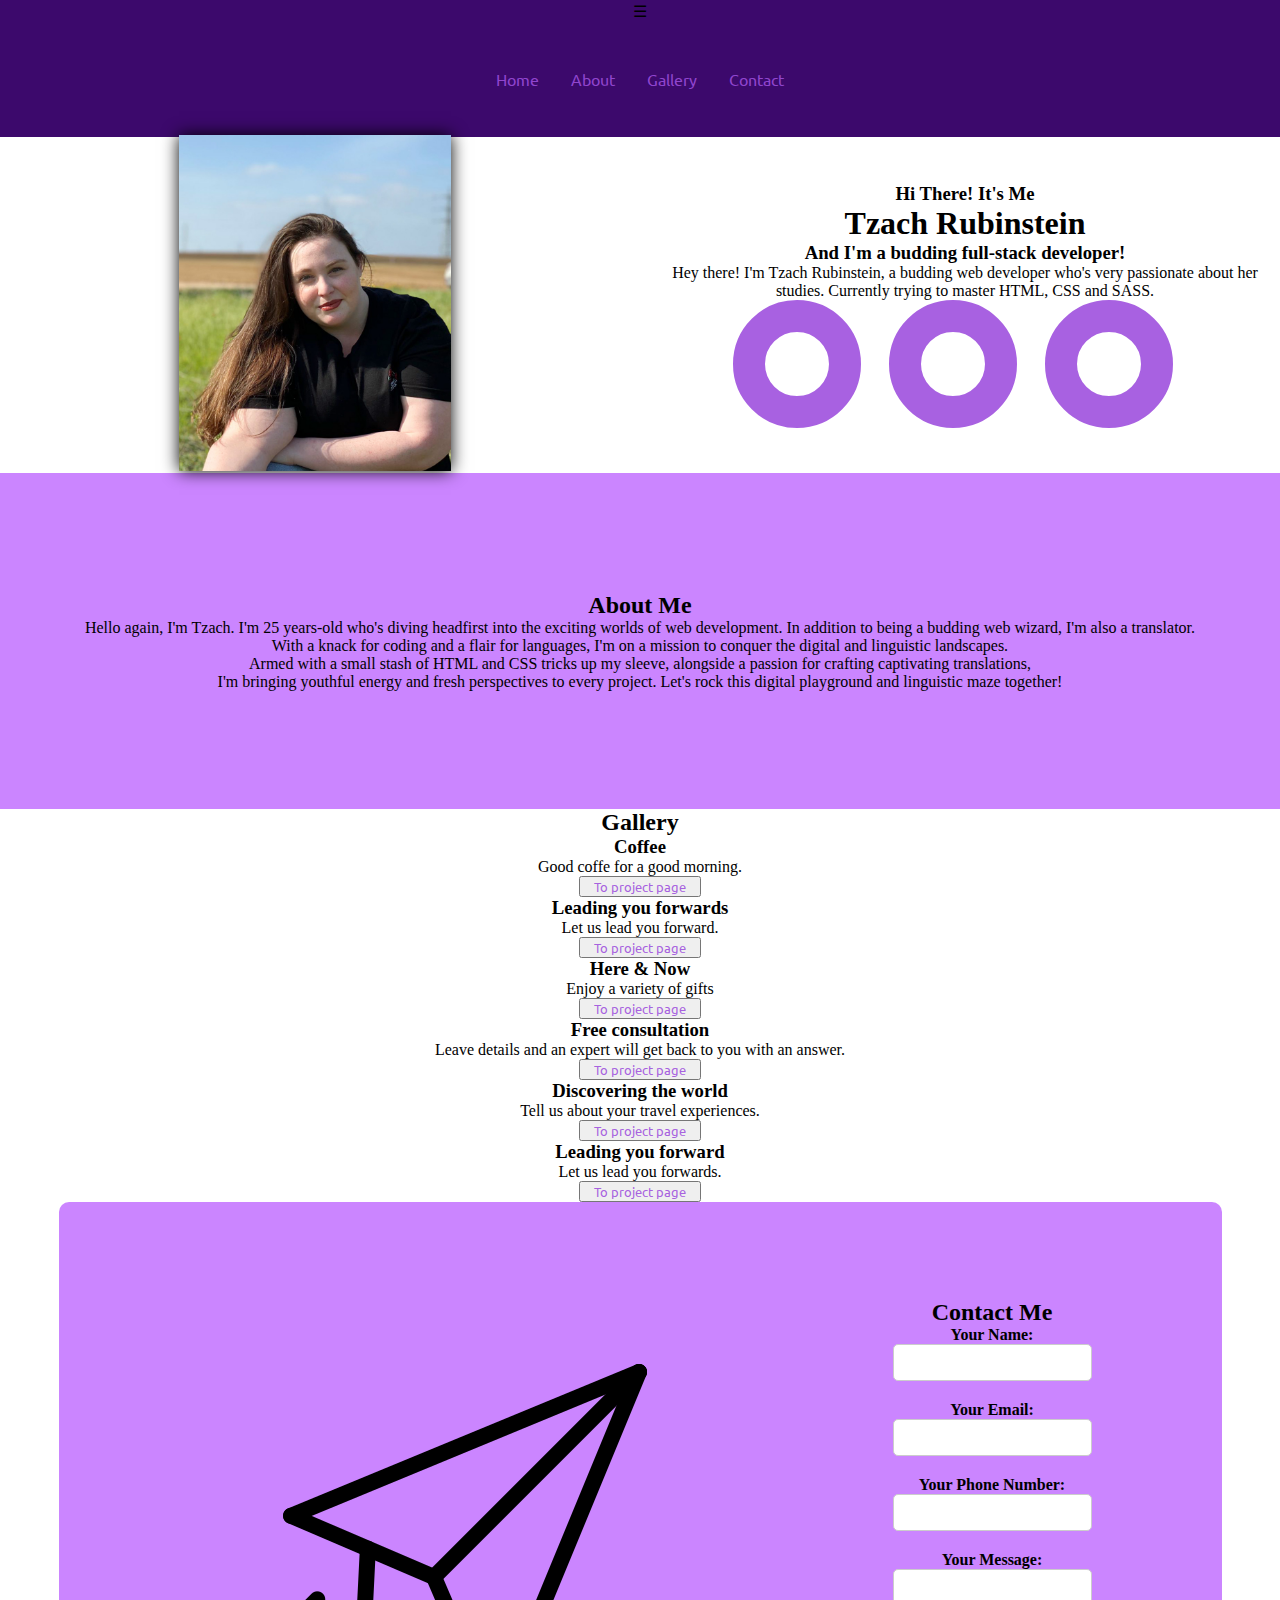
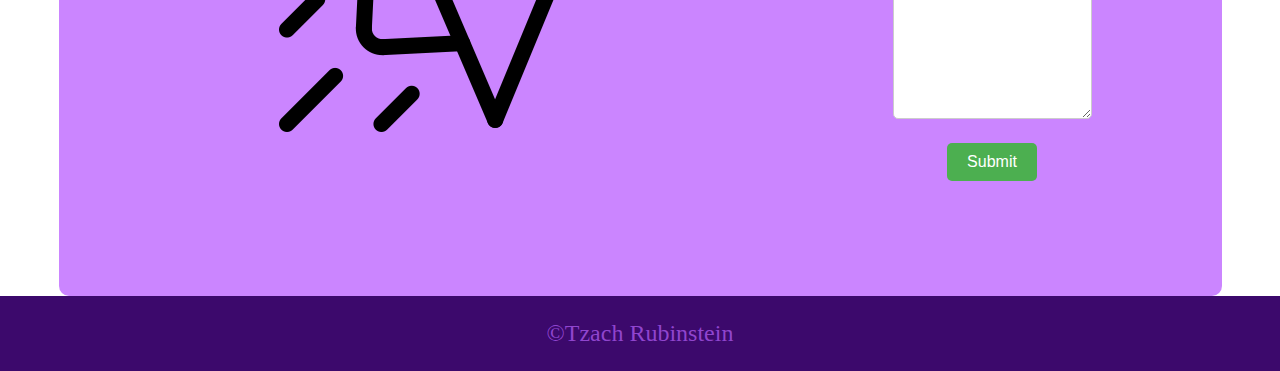
<file: HTML project/index.html>
<!DOCTYPE html>
<html lang="en">

<head>
    <meta charset="UTF-8">
    <meta name="viewport" content="width=device-width, initial-scale=1.0">
    <title>Portfolio</title>
    <link rel="stylesheet" href="./styles/main.css">
    <!-- google font links -->
    <link rel="preconnect" href="https://fonts.googleapis.com">
    <link rel="preconnect" href="https://fonts.gstatic.com" crossorigin>
    <link
        href="https://fonts.googleapis.com/css2?family=Assistant:wght@200..800&family=Heebo:wght@100..900&family=Satisfy&family=Ubuntu:ital,wght@0,300;0,400;0,500;0,700;1,300;1,400;1,500;1,700&family=Varela+Round&display=swap"
        rel="stylesheet">
    <!-- bootstrap link -->
    <link href="https://cdn.jsdelivr.net/npm/bootstrap@5.3.2/dist/css/bootstrap.min.css" rel="stylesheet"
        integrity="sha384-T3c6CoIi6uLrA9TneNEoa7RxnatzjcDSCmG1MXxSR1GAsXEV/Dwwykc2MPK8M2HN" crossorigin="anonymous">

</head>

<body style="height: 100%;">
    <header>
        <div class="main-menu">
            <input type="checkbox" class="menu-toggle">
            <label for="menu-toggle" class="hamburger">&#9776;</label>
            <div class="navbar-links">
                <nav class="NavBar">
                    <a href="#home">Home</a>
                    <a href="#about">About</a>
                    <a href="#gallery">Gallery</a>
                    <a href="#contactMe">Contact</a>
                </nav>
            </div>
        </div>
    </header>

    <!-- Home Section -->
    <section class="home" class="home">
        <div class="homeImg">
            <img id="me" src="./gallery/MyFace.jpg">
        </div>
        <div class="homeContent">
            <h3>Hi There! It's Me</h3>
            <h1>Tzach Rubinstein</h1>
            <h3>And I'm a budding full-stack developer!</h3>
            <p>Hey there! I'm Tzach Rubinstein, a budding web developer who's very passionate about her studies.
                Currently trying to master HTML, CSS and SASS.</p>
            <div class="social-media">
                <a href="https://www.facebook.com/tzach.rubinstein"><i class="fa-brands fa-facebook"></i></a>
                <a href="https://www.instagram.com/tzachrubi/"><i class="fa-brands fa-instagram"></i></a>
                <a href="https://github.com/Tzach-R"><i class="fa-brands fa-github"></i></a>
            </div>
        </div>

    </section>

    <!-- About Section -->
    <section class="about" class="about">
        <div class="aboutContent">
            <h2>About Me</h2>
            <p>
                Hello again, I'm Tzach. I'm 25 years-old who's diving headfirst into the exciting worlds of web
                development. In addition to being a budding web wizard, I'm also a translator.<br>
                With a knack for coding and a flair for languages, I'm on a mission to conquer the digital and
                linguistic landscapes.<br>
                Armed with a small stash of HTML and CSS tricks up my sleeve, alongside a passion for crafting
                captivating translations,<br>
                I'm bringing youthful energy and fresh perspectives to every project. Let's rock this digital playground
                and linguistic maze together!
            </p>
        </div>
    </section>

    <!-- Gallery Section -->
    <section class="gallery" class="gallery">
        <h2>Gallery</h2>
        <div class="galleryContainer">
            <div class="card">
                <div class="bgImage1"></div>
                <h3>Coffee</h3>
                <p>Good coffe for a good morning.</p>
                <button type="button" class="btn btn-dark"><a href="./projectPages/ProjectPage1.html">To project
                        page</a></button>
            </div>
            <div class="card">
                <div class="bgImage2"></div>
                <h3>Leading you forwards</h3>
                <p>Let us lead you forward.</p>
                <button type="button" class="btn btn-dark"><a href="./projectPages/ProjectPage2.html">To project
                        page</a></button>
            </div>
            <div class="card">
                <div class="bgImage3"></div>
                <h3>Here & Now</h3>
                <p>Enjoy a variety of gifts</p>
                <button type="button" class="btn btn-dark"><a href="./projectPages/ProjectPage3.html">To project
                        page</a></button>
            </div>
            <div class="card">
                <div class="bgImage4"></div>
                <h3>Free consultation</h3>
                <p>Leave details and an expert will get back to you with an answer.</p>
                <button type="button" class="btn btn-dark"><a href="./projectPages/ProjectPage4.html">To project
                        page</a></button>
            </div>
            <div class="card">
                <div class="bgImage5"></div>
                <h3>Discovering the world</h3>
                <p>Tell us about your travel experiences.</p>
                <button type="button" class="btn btn-dark"><a href="./projectPages/ProjectPage5.html">To project
                        page</a></button>
            </div>
            <div class="card">
                <div class="bgImage6"></div>
                <h3>Leading you forward</h3>
                <p>Let us lead you forwards.</p>
                <button type="button" class="btn btn-dark"><a href="./projectPages/ProjectPage6.html">To project
                        page</a></button>
            </div>
        </div>
    </section>

    <!-- Contact Me Section -->
    <section class="contact" class="contactMe">
        <div class="formContainer">
            <div class="contactImage">
                <img src="gallery/send-message_6652725.png" aper plane>
            </div>
            <form action="#">
                <span class="contactTitle">
                    <h2>Contact Me</h2>
                </span>
                <div class="formGroup">
                    <label for="name">Your Name:</label>
                    <input type="text" class="name" name="name" required>
                </div>
                <div class="formGroup">
                    <label for="email">Your Email:</label>
                    <input type="email" class="email" name="email" required>
                </div>
                <div class="formGroup">
                    <label for="phone">Your Phone Number:</label>
                    <input type="tel" class="phone" name="phone" required>
                </div>
                <div class="formGroup">
                    <label for="message">Your Message:</label>
                    <textarea class="message" name="message" required></textarea>
                </div>
                <div class="formGroup">
                    <input type="submit" value="Submit">
                </div>
            </form>
        </div>
    </section>

    <footer>
        <div class="container-footer">
            <p>&copy;Tzach Rubinstein</p>
        </div>
    </footer>
</body>

</html>
</file>
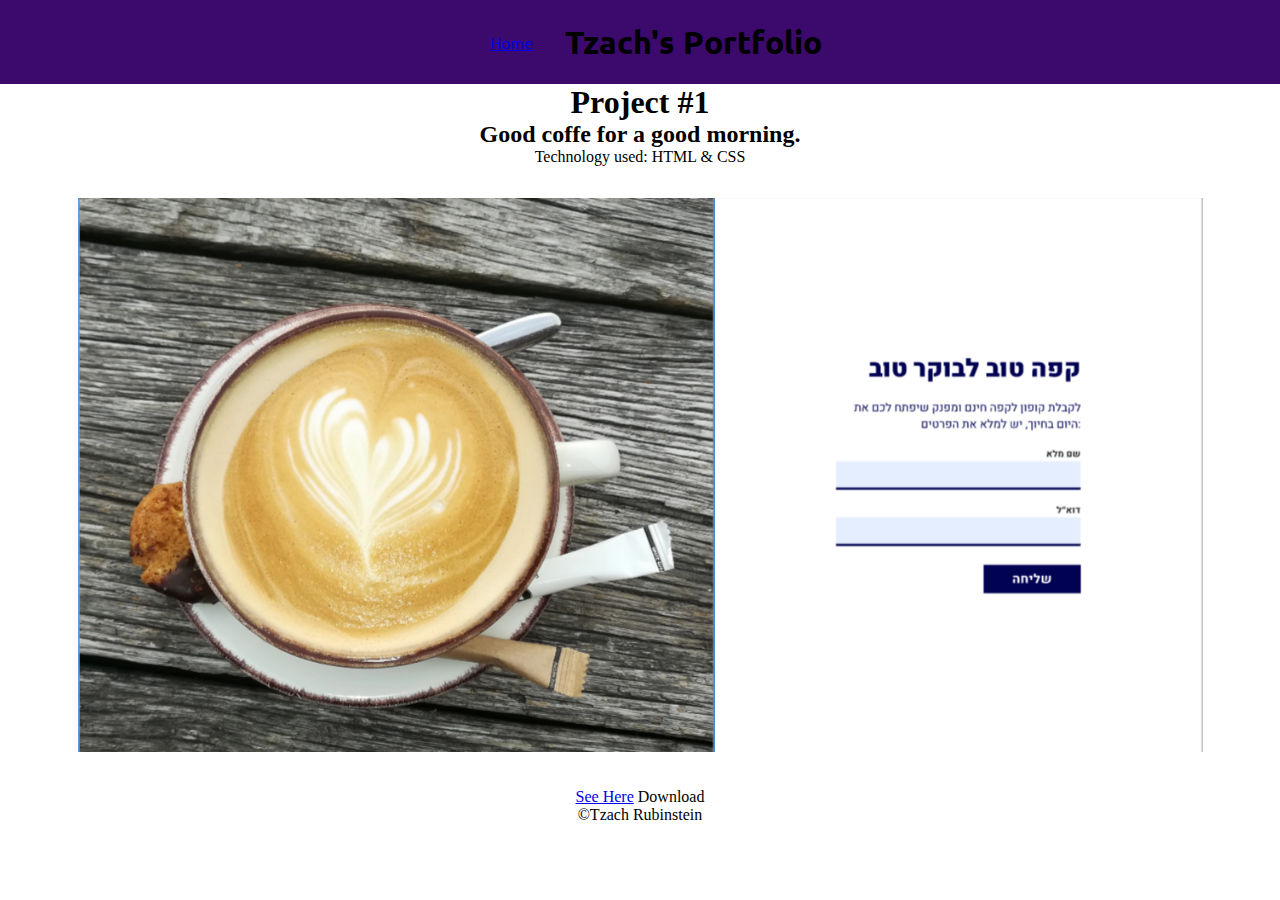
<file: HTML project/projectPages/ProjectPage1.html>
<!DOCTYPE html>
<html lang="en">

<head>
    <meta charset="UTF-8">
    <meta name="viewport" content="width=device-width, initial-scale=1.0">
    <title>Project Page #1</title>
    <link rel="stylesheet" href="css/projectPage1.css">
    <!-- google font links -->
    <link rel="preconnect" href="https://fonts.googleapis.com">
    <link rel="preconnect" href="https://fonts.gstatic.com" crossorigin>
    <link
        href="https://fonts.googleapis.com/css2?family=Assistant:wght@200..800&family=Heebo:wght@100..900&family=Satisfy&family=Ubuntu:ital,wght@0,300;0,400;0,500;0,700;1,300;1,400;1,500;1,700&family=Varela+Round&display=swap"
        rel="stylesheet">
    <!-- bootstrap link -->
    <link href="https://cdn.jsdelivr.net/npm/bootstrap@5.3.2/dist/css/bootstrap.min.css" rel="stylesheet"
        integrity="sha384-T3c6CoIi6uLrA9TneNEoa7RxnatzjcDSCmG1MXxSR1GAsXEV/Dwwykc2MPK8M2HN" crossorigin="anonymous">
</head>

<body>
    <header id="header">
        <nav class="NavBar">
            <a href="#home">Home</a>
        </nav>
        <div id="container-header">
            <h1>Tzach's Portfolio</h1>
        </div>
    </header>

    <main>
        <section id="top">
            <h1>Project #1</h1>
            <h2>Good coffe for a good morning.</h2>
            <p>Technology used: HTML<i class="fa-brands fa-html5"></i> & CSS<i class="fa-brands fa-css3-alt"></i></p>
            <img class="image" src="../gallery/coffee.png" alt="coffe">
            <div id="btns">
                <a class="btn btn-secondary" href="landing page 1/LP1.html">See Here</a>
                <a class="btn btn-secondary" download="projectPages\landing page 1.zip">Download</a>
            </div>
        </section>
    </main>

    <footer>
        <div id="containerFooter">
            <p>&copy;Tzach Rubinstein</p>
        </div>
    </footer>
</body>

</html>
</file>
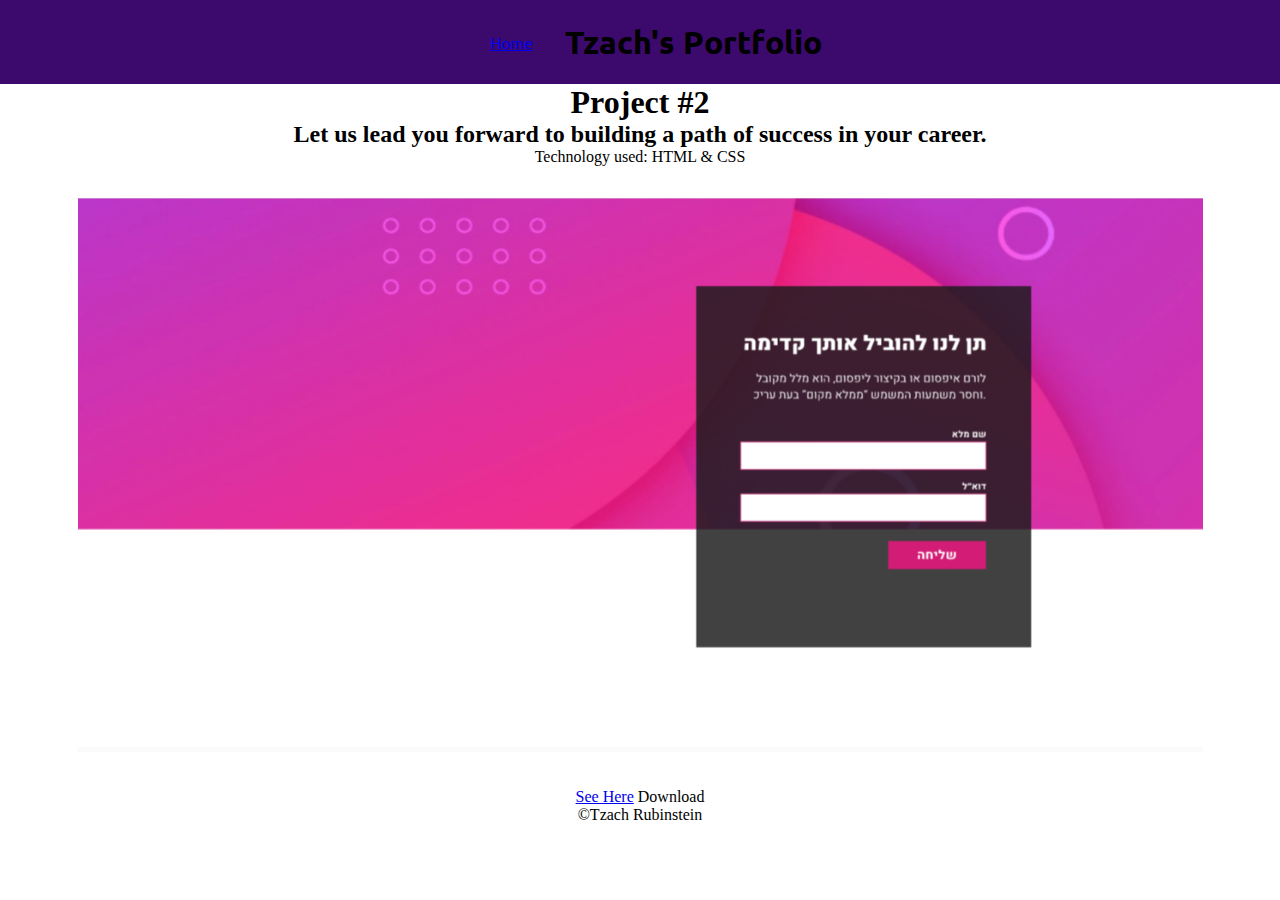
<file: HTML project/projectPages/ProjectPage2.html>
<!DOCTYPE html>
<html lang="en">

<head>
    <meta charset="UTF-8">
    <meta name="viewport" content="width=device-width, initial-scale=1.0">
    <title>Project Page #2</title>
    <link rel="stylesheet" href="css/projectPage2.css">
    <!-- google font links -->
    <link rel="preconnect" href="https://fonts.googleapis.com">
    <link rel="preconnect" href="https://fonts.gstatic.com" crossorigin>
    <link
        href="https://fonts.googleapis.com/css2?family=Assistant:wght@200..800&family=Heebo:wght@100..900&family=Satisfy&family=Ubuntu:ital,wght@0,300;0,400;0,500;0,700;1,300;1,400;1,500;1,700&family=Varela+Round&display=swap"
        rel="stylesheet">
    <!-- bootstrap link -->
    <link href="https://cdn.jsdelivr.net/npm/bootstrap@5.3.2/dist/css/bootstrap.min.css" rel="stylesheet"
        integrity="sha384-T3c6CoIi6uLrA9TneNEoa7RxnatzjcDSCmG1MXxSR1GAsXEV/Dwwykc2MPK8M2HN" crossorigin="anonymous">
</head>

<body>
    <header id="header">
        <nav class="NavBar">
            <a href="#home">Home</a>
        </nav>
        <div id="container-header">
            <h1>Tzach's Portfolio</h1>
        </div>
    </header>

    <main>
        <section id="top">
            <h1>Project #2</h1>
            <h2>Let us lead you forward to building a path of success in your career.</h2>
            <p>Technology used: HTML<i class="fa-brands fa-html5"></i> & CSS<i class="fa-brands fa-css3-alt"></i></p>
            <img class="image" src="../gallery/pink.png" alt="">
            <div id="btns">
                <a class="btn btn-secondary" href="landing page 2/LP2.html">See Here</a>
                <a class="btn btn-secondary" download="projectPages\landing page 2.zip">Download</a>
            </div>
        </section>
    </main>

    <footer>
        <div id="containerFooter">
            <p>&copy;Tzach Rubinstein</p>
        </div>
    </footer>
</body>

</html>
</file>
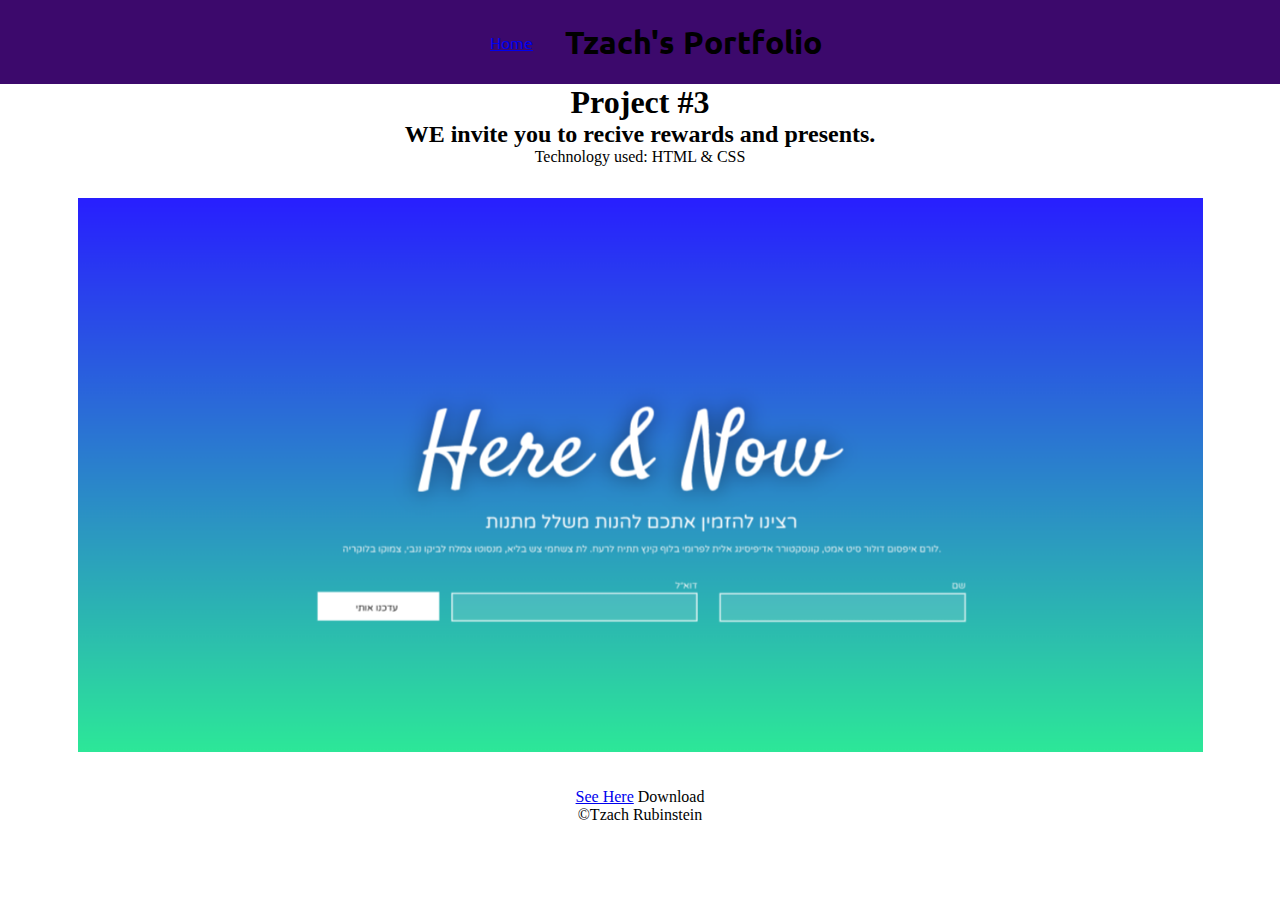
<file: HTML project/projectPages/ProjectPage3.html>
<!DOCTYPE html>
<html lang="en">

<head>
    <meta charset="UTF-8">
    <meta name="viewport" content="width=device-width, initial-scale=1.0">
    <title>Project Page #3</title>
    <link rel="stylesheet" href="css/projectPage3.css">
    <!-- google font links -->
    <link rel="preconnect" href="https://fonts.googleapis.com">
    <link rel="preconnect" href="https://fonts.gstatic.com" crossorigin>
    <link
        href="https://fonts.googleapis.com/css2?family=Assistant:wght@200..800&family=Heebo:wght@100..900&family=Satisfy&family=Ubuntu:ital,wght@0,300;0,400;0,500;0,700;1,300;1,400;1,500;1,700&family=Varela+Round&display=swap"
        rel="stylesheet">
    <!-- bootstrap link -->
    <link href="https://cdn.jsdelivr.net/npm/bootstrap@5.3.2/dist/css/bootstrap.min.css" rel="stylesheet"
        integrity="sha384-T3c6CoIi6uLrA9TneNEoa7RxnatzjcDSCmG1MXxSR1GAsXEV/Dwwykc2MPK8M2HN" crossorigin="anonymous">
</head>

<body>
    <header id="header">
        <nav class="NavBar">
            <a href="#home">Home</a>
        </nav>
        <div id="container-header">
            <h1>Tzach's Portfolio</h1>
        </div>
    </header>

    <main>
        <section id="top">
            <h1>Project #3</h1>
            <h2>WE invite you to recive rewards and presents.</h2>
            <p>Technology used: HTML<i class="fa-brands fa-html5"></i> & CSS<i class="fa-brands fa-css3-alt"></i></p>
            <img class="image" src="../gallery/here.png" alt="">

            <div id="btns">
                <a class="btn btn-secondary" href="landing page 3/LP3.html">See Here</a>
                <a class="btn btn-secondary" download="projectPages\landing page 3.zip">Download</a>
            </div>
        </section>
    </main>

    <footer>
        <div id="containerFooter">
            <p>&copy;Tzach Rubinstein</p>
        </div>
    </footer>
</body>

</html>
</file>
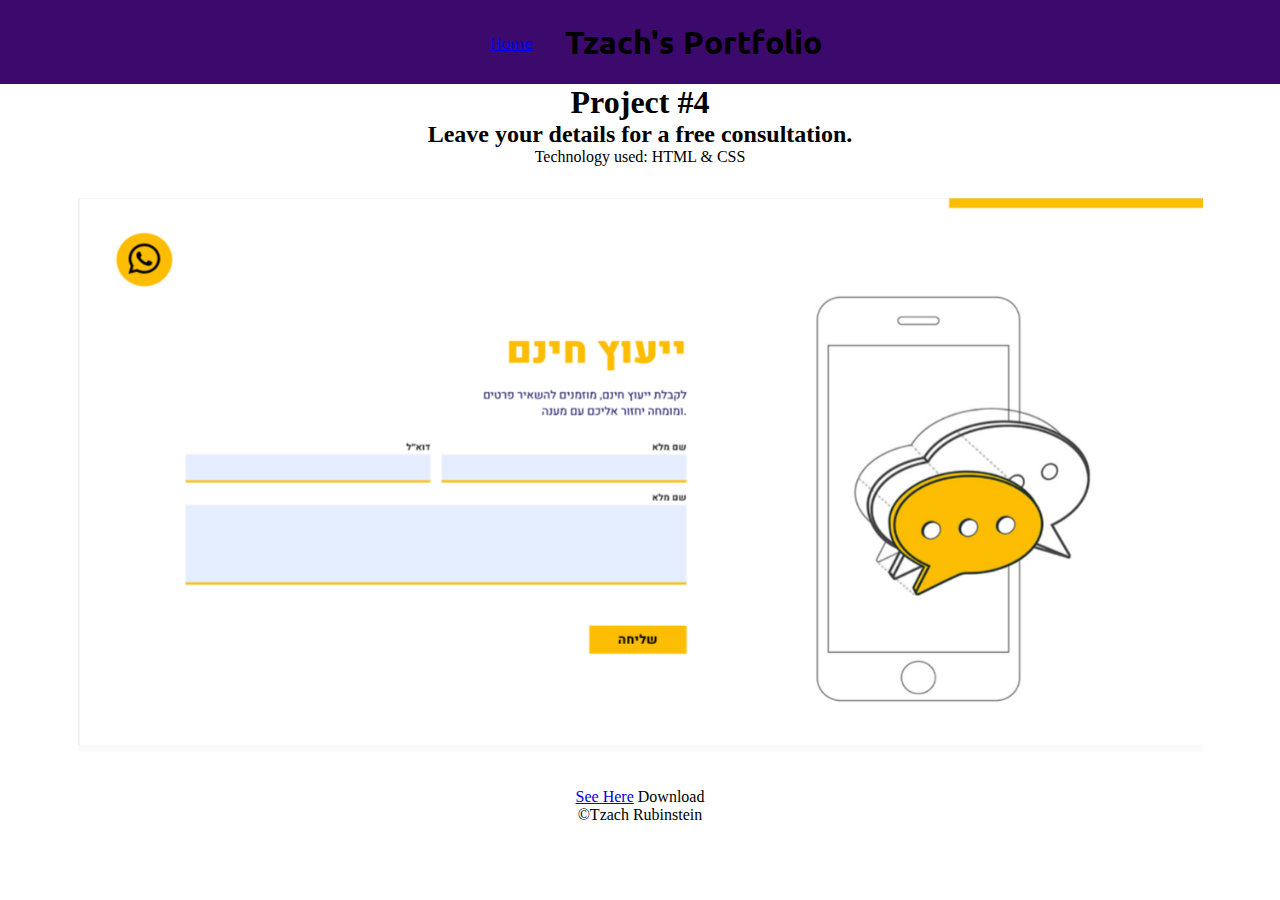
<file: HTML project/projectPages/ProjectPage4.html>
<!DOCTYPE html>
<html lang="en">

<head>
    <meta charset="UTF-8">
    <meta name="viewport" content="width=device-width, initial-scale=1.0">
    <title>Project Page #4</title>
    <link rel="stylesheet" href="css/projectPage4.css">
    <!-- google font links -->
    <link rel="preconnect" href="https://fonts.googleapis.com">
    <link rel="preconnect" href="https://fonts.gstatic.com" crossorigin>
    <link
        href="https://fonts.googleapis.com/css2?family=Assistant:wght@200..800&family=Heebo:wght@100..900&family=Satisfy&family=Ubuntu:ital,wght@0,300;0,400;0,500;0,700;1,300;1,400;1,500;1,700&family=Varela+Round&display=swap"
        rel="stylesheet">
    <!-- bootstrap link -->
    <link href="https://cdn.jsdelivr.net/npm/bootstrap@5.3.2/dist/css/bootstrap.min.css" rel="stylesheet"
        integrity="sha384-T3c6CoIi6uLrA9TneNEoa7RxnatzjcDSCmG1MXxSR1GAsXEV/Dwwykc2MPK8M2HN" crossorigin="anonymous">
</head>

<body>
    <header id="header">
        <nav class="NavBar">
            <a href="#home">Home</a>
        </nav>
        <div id="container-header">
            <h1>Tzach's Portfolio</h1>
        </div>
    </header>

    <main>
        <section id="top">
            <h1>Project #4</h1>
            <h2>Leave your details for a free consultation.</h2>
            <p>Technology used: HTML<i class="fa-brands fa-html5"></i> & CSS<i class="fa-brands fa-css3-alt"></i></p>
            <img class="image" src="../gallery/consult.png" alt="consultation">

            <div id="btns">
                <a class="btn btn-secondary" href="landing page 4/LP4.html">See Here</a>
                <a class="btn btn-secondary" download="projectPages\landing page 4.zip">Download</a>
            </div>
        </section>
    </main>

    <footer>
        <div id="containerFooter">
            <p>&copy;Tzach Rubinstein</p>
        </div>
    </footer>
</body>

</html>
</file>
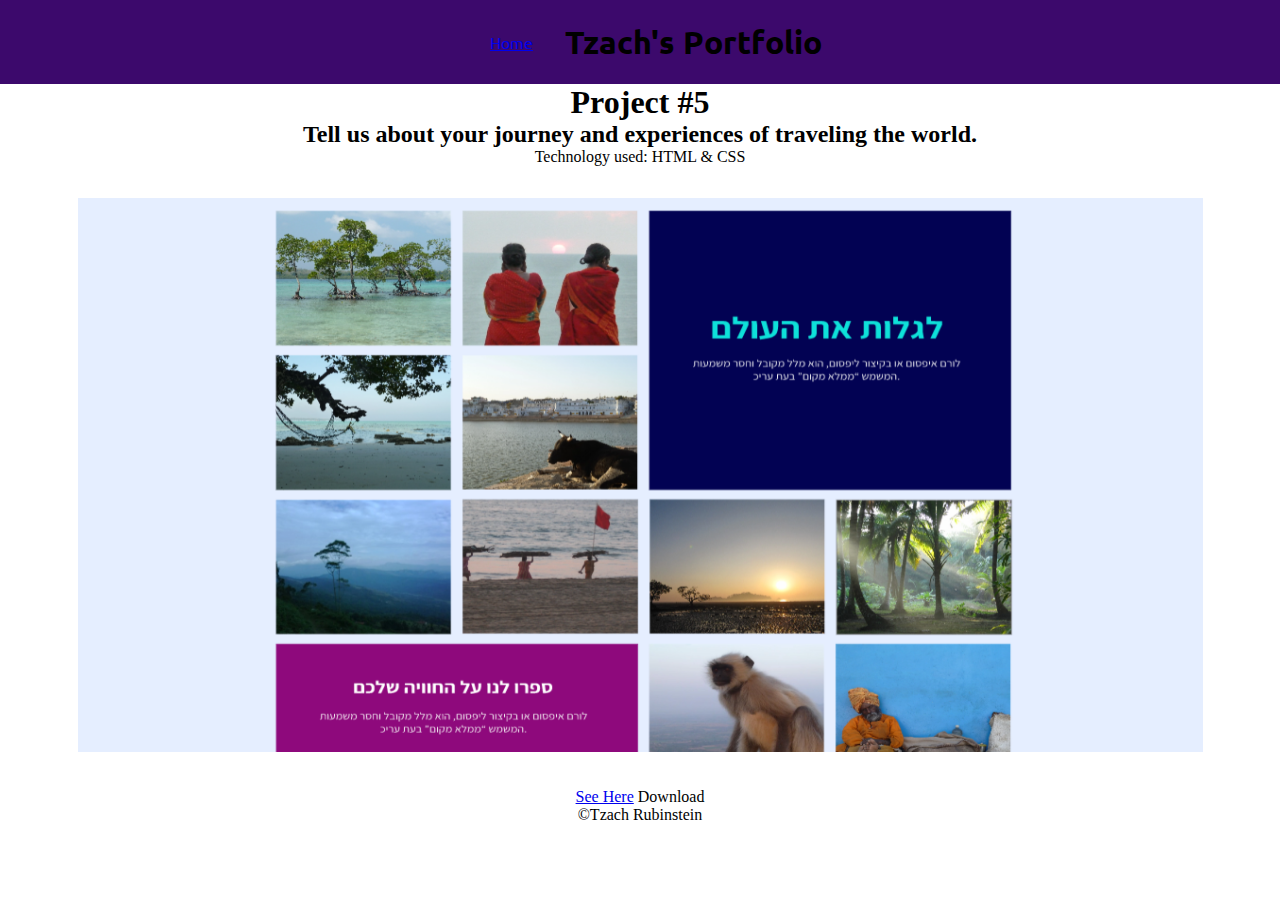
<file: HTML project/projectPages/ProjectPage5.html>
<!DOCTYPE html>
<html lang="en">

<head>
    <meta charset="UTF-8">
    <meta name="viewport" content="width=device-width, initial-scale=1.0">
    <title>Project Page #5</title>
    <link rel="stylesheet" href="css/projectPage5.css">
    <!-- google font links -->
    <link rel="preconnect" href="https://fonts.googleapis.com">
    <link rel="preconnect" href="https://fonts.gstatic.com" crossorigin>
    <link
        href="https://fonts.googleapis.com/css2?family=Assistant:wght@200..800&family=Heebo:wght@100..900&family=Satisfy&family=Ubuntu:ital,wght@0,300;0,400;0,500;0,700;1,300;1,400;1,500;1,700&family=Varela+Round&display=swap"
        rel="stylesheet">
    <!-- bootstrap link -->
    <link href="https://cdn.jsdelivr.net/npm/bootstrap@5.3.2/dist/css/bootstrap.min.css" rel="stylesheet"
        integrity="sha384-T3c6CoIi6uLrA9TneNEoa7RxnatzjcDSCmG1MXxSR1GAsXEV/Dwwykc2MPK8M2HN" crossorigin="anonymous">
</head>

<body>
    <header id="header">
        <nav class="NavBar">
            <a href="#home">Home</a>
        </nav>
        <div id="container-header">
            <h1>Tzach's Portfolio</h1>
        </div>
    </header>

    <main>
        <section id="top">
            <h1>Project #5</h1>
            <h2>Tell us about your journey and experiences of traveling the world.</h2>
            <p>Technology used: HTML<i class="fa-brands fa-html5"></i> & CSS<i class="fa-brands fa-css3-alt"></i></p>
            <img class="image" src="../gallery/travel.png" alt="">
            <div id="btns">
                <a class="btn btn-secondary" href="landing page 5/LP5.html">See Here</a>
                <a class="btn btn-secondary" download="projectPages\landing page 5.zip">Download</a>
            </div>
        </section>
    </main>

    <footer>
        <div id="containerFooter">
            <p>&copy;Tzach Rubinstein</p>
        </div>
    </footer>
</body>

</html>
</file>
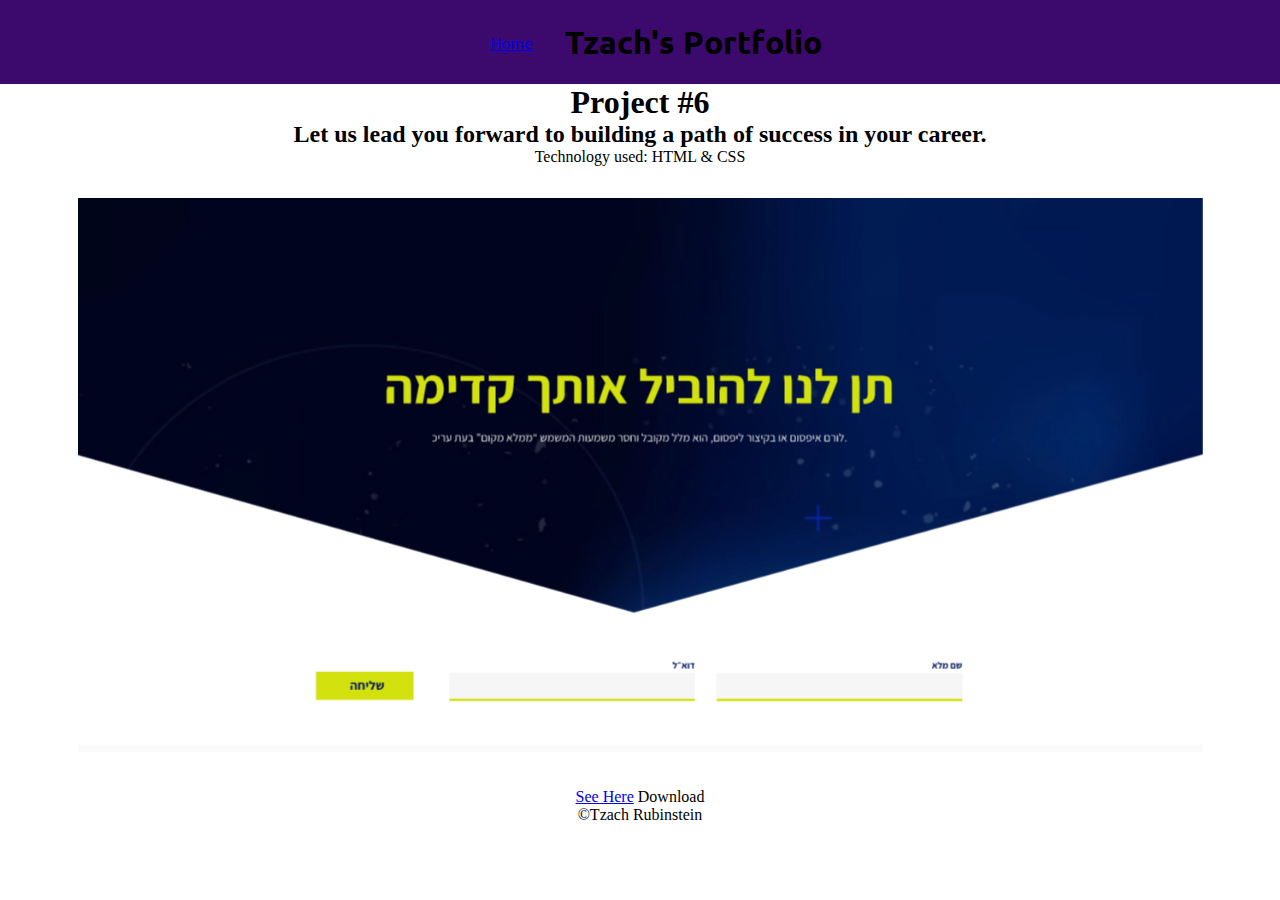
<file: HTML project/projectPages/ProjectPage6.html>
<!DOCTYPE html>
<html lang="en">

<head>
    <meta charset="UTF-8">
    <meta name="viewport" content="width=device-width, initial-scale=1.0">
    <title>Project Page #6</title>
    <link rel="stylesheet" href="css/projectPage6.css">
    <!-- google font links -->
    <link rel="preconnect" href="https://fonts.googleapis.com">
    <link rel="preconnect" href="https://fonts.gstatic.com" crossorigin>
    <link
        href="https://fonts.googleapis.com/css2?family=Assistant:wght@200..800&family=Heebo:wght@100..900&family=Satisfy&family=Ubuntu:ital,wght@0,300;0,400;0,500;0,700;1,300;1,400;1,500;1,700&family=Varela+Round&display=swap"
        rel="stylesheet">
    <!-- bootstrap link -->
    <link href="https://cdn.jsdelivr.net/npm/bootstrap@5.3.2/dist/css/bootstrap.min.css" rel="stylesheet"
        integrity="sha384-T3c6CoIi6uLrA9TneNEoa7RxnatzjcDSCmG1MXxSR1GAsXEV/Dwwykc2MPK8M2HN" crossorigin="anonymous">
</head>

<body>
    <header id="header">
        <nav class="NavBar">
            <a href="#home">Home</a>
        </nav>
        <div id="container-header">
            <h1>Tzach's Portfolio</h1>
        </div>
    </header>

    <main>
        <section id="top">
            <h1>Project #6</h1>
            <h2>Let us lead you forward to building a path of success in your career.</h2>
            <p>Technology used: HTML<i class="fa-brands fa-html5"></i> & CSS<i class="fa-brands fa-css3-alt"></i></p>
            <img class="image" src="../gallery/darkBlue.png" alt="">
            <div id="btns">
                <a class="btn btn-secondary" href="landing page 6/LP6.html">See Here</a>
                <a class="btn btn-secondary" download="projectPages\landing page 6.zip">Download</a>
            </div>
        </section>
    </main>

    <footer>
        <div id="containerFooter">
            <p>&copy;Tzach Rubinstein</p>
        </div>
    </footer>
</body>

</html>
</file>
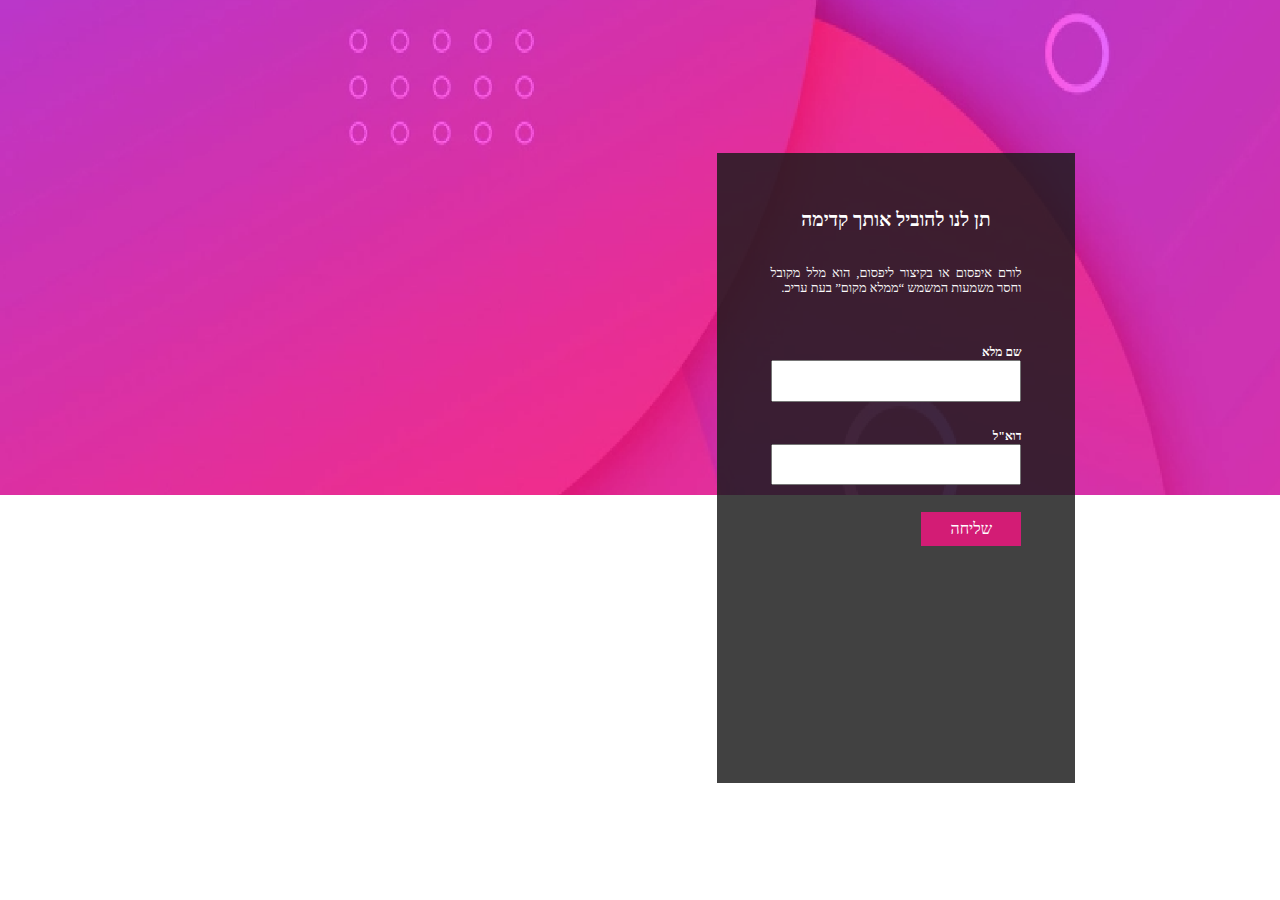
<file: HTML project/projectPages/landing page 2/LP2.html>
<!DOCTYPE html>
<html lang="en">

<head>
    <meta charset="UTF-8" />
    <meta name="viewport" content="width=device-width, initial-scale=1.0" />
    <title>Landing Page 1</title>
    <link rel="stylesheet" href="LP2.css" />
</head>

<body>
    <div class="container">
        <div class="window">
            <h1>תן לנו להוביל אותך קדימה</h1>
            <p>
                לורם איפסום או בקיצור ליפסום, הוא מלל מקובל וחסר משמעות המשמש “ממלא
                מקום” בעת עריכ.
            </p>
            <form action="">
                <div class="LabelInput">
                    <label for="fullName">שם מלא</label>
                    <input type="text" id="fullName" />
                </div>
                <div class="LabelInput">
                    <label for="email">דוא"ל</label>
                    <input type="text" id="email" />
                </div>
                <button>שליחה</button>
            </form>
        </div>
    </div>
</body>

</html>
</file>
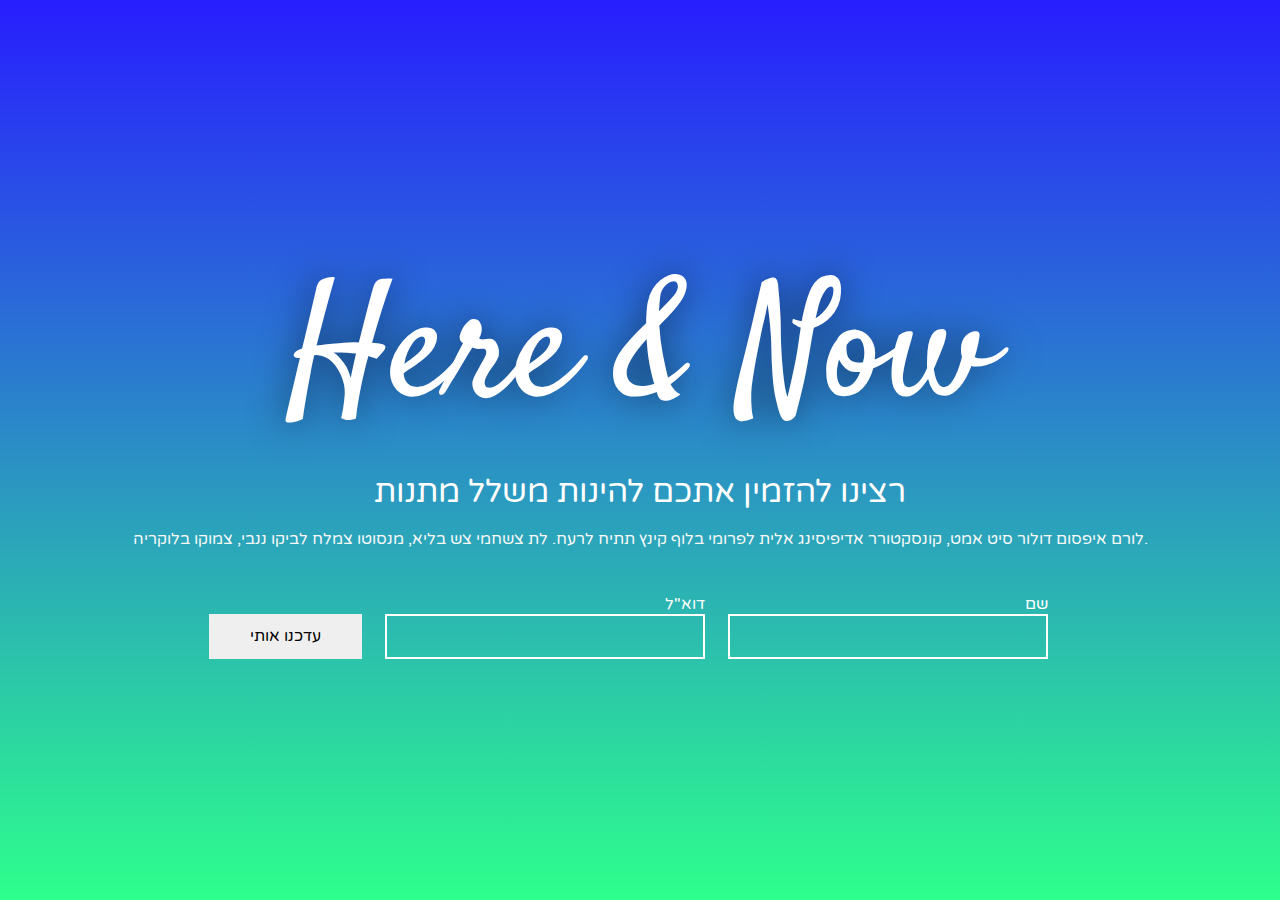
<file: HTML project/projectPages/landing page 3/LP3.html>
<!DOCTYPE html>
<html lang="en">

<head>
    <meta charset="UTF-8" />
    <meta name="viewport" content="width=device-width, initial-scale=1.0" />
    <title>Landing page 2</title>
    <link rel="stylesheet" href="LP3.css" />
    <link rel="preconnect" href="https://fonts.googleapis.com">
    <link rel="preconnect" href="https://fonts.gstatic.com" crossorigin>
    <link href="https://fonts.googleapis.com/css2?family=Satisfy&display=swap" rel="stylesheet">
    <link href="https://fonts.googleapis.com/css2?family=Satisfy&family=Varela+Round&display=swap" rel="stylesheet">
</head>

<body>
    <div class="container">
        <header>
            <h1>Here & Now</h1>
            <h2>רצינו להזמין אתכם להינות משלל מתנות</h2>
            <p>
                לורם איפסום דולור סיט אמט, קונסקטורר אדיפיסינג אלית לפרומי בלוף קינץ
                תתיח לרעח. לת צשחמי צש בליא, מנסוטו צמלח לביקו ננבי, צמוקו בלוקריה.
            </p>
        </header>

        <form action="">
            <div class="enterHere">
                <label for="">שם</label>
                <input type="text" name="" id="" />
            </div>

            <div class="enterHere">
                <label for="">דוא"ל</label>
                <input type="text" name="" id="" />
            </div>

            <button>עדכנו אותי</button>
        </form>
    </div>
</body>

</html>
</file>
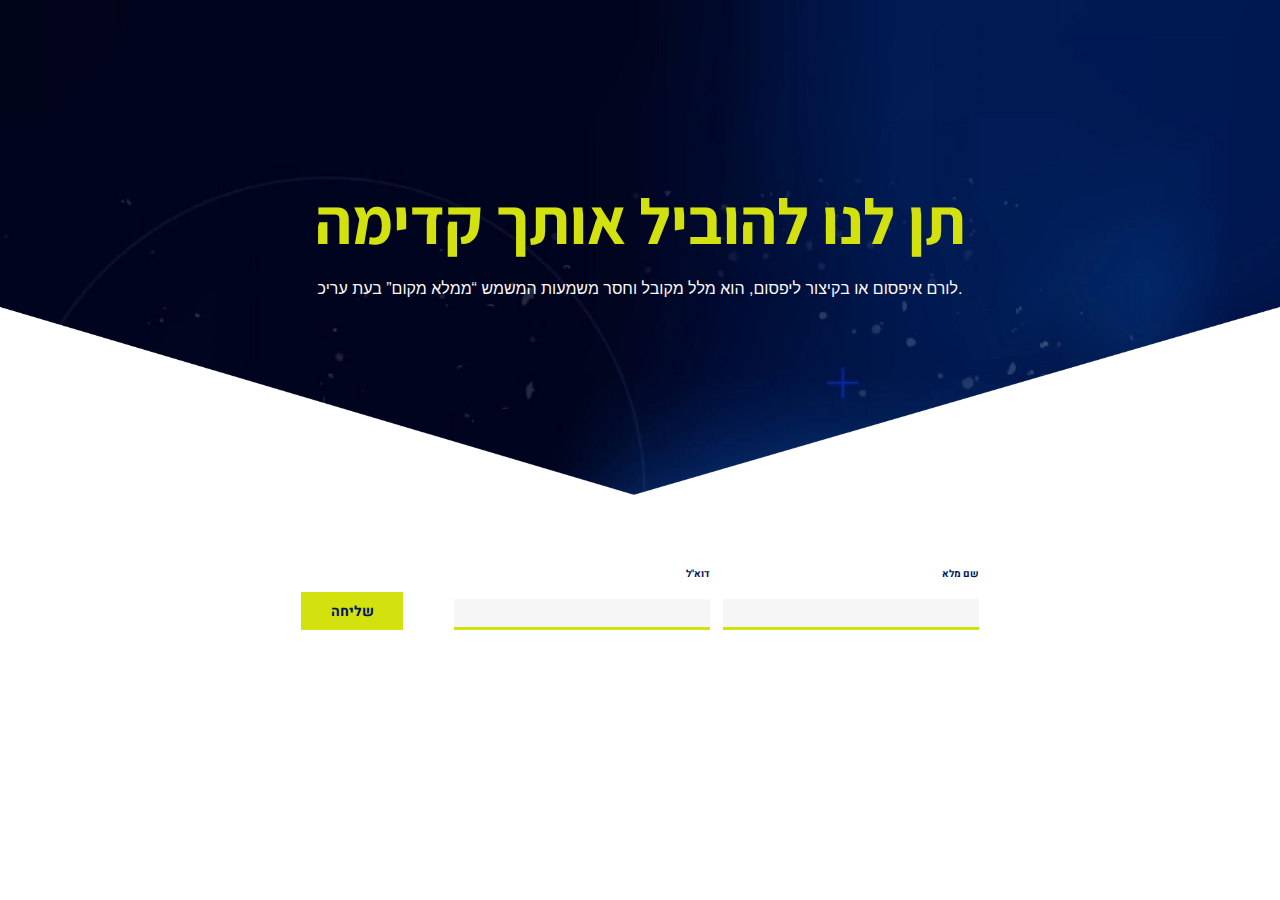
<file: HTML project/projectPages/landing page 6/LP6.html>
<!DOCTYPE html>
<html lang="en">

<head>
    <meta charset="UTF-8" />
    <meta name="viewport" content="width=device-width, initial-scale=1.0" />
    <title>Landing Page 4</title>
    <link rel="stylesheet" href="LP6.css" />
    <link rel="preconnect" href="https://fonts.googleapis.com">
    <link rel="preconnect" href="https://fonts.gstatic.com" crossorigin>
    <link
        href="https://fonts.googleapis.com/css2?family=Assistant:wght@200..800&family=Heebo:wght@100..900&family=Satisfy&family=Ubuntu:ital,wght@0,300;0,400;0,500;0,700;1,300;1,400;1,500;1,700&family=Varela+Round&display=swap"
        rel="stylesheet">
</head>

<body>
    <div class="opener">
        <h1>תן לנו להוביל אותך קדימה</h1>
        <p>
            לורם איפסום או בקיצור ליפסום, הוא מלל מקובל וחסר משמעות המשמש “ממלא
            מקום” בעת עריכ.
        </p>
    </div>
    <form action="">
        <div class="formBox">
            <label>שם מלא</label>
            <input type="text" />
        </div>
        <div class="formBox">
            <label>דוא"ל</label>
            <input type="text" />
        </div>
        <button>שליחה</button>
    </form>
</body>

</html>
</file>
<file: HTML project/styles/main.css>
* {
  margin: 0;
  padding: 0;
  box-sizing: border-box;
  text-align: center;
}

a:link,
a:visited,
a:hover {
  text-decoration: none;
  padding: 1em;
  text-align: center;
  font-family: Ubuntu;
  color: rgba(157, 78, 221, 0.8901960784);
}

header {
  display: flex;
  justify-content: center;
  align-items: center;
  background-color: #3c096c;
  font-family: Ubuntu;
}

.containerFooter {
  color: #3c096c;
  display: flex;
  justify-content: center;
  align-items: center;
  font-family: Ubuntu;
}

.containerFooter p {
  color: rgba(157, 78, 221, 0.8901960784);
  display: flex;
  justify-content: center;
  align-items: center;
  font-family: Ubuntu;
}

nav {
  display: flex;
  justify-content: space-evenly;
  padding: 2em;
  background-color: #3c096c;
}

input[type=checkbox] {
  display: none;
}

#hamburger {
  display: none;
  font-size: 24px;
  color: rgba(157, 78, 221, 0.8901960784);
  padding: 1em;
  text-align: center;
}

.home {
  width: 100%;
  margin: 0 auto;
  display: flex;
  align-items: center;
  height: 21em;
}
.home .homeImg {
  width: 50%;
  height: -moz-fit-content;
  height: fit-content;
  margin-right: 20px;
}
.home #me {
  width: 17em;
  height: 21em;
}
.home .homeContent {
  width: 50%;
}
.home .homeImg img {
  width: 100%;
  box-shadow: 0 0 1rem;
  height: -moz-fit-content;
  height: fit-content;
}
.home .social-media a {
  display: inline-flex;
  justify-content: center;
  align-items: center;
  width: 4rem;
  height: 4rem;
  background-color: transparent;
  color: rgba(157, 78, 221, 0.8901960784);
  border: 2rem solid;
  border-radius: 50%;
  font-size: 2rem;
  margin-right: 1.5rem;
  transition: 0.5s ease;
}
.home .social-media a:hover {
  box-shadow: 0 0 1rem;
}

.container-footer {
  background-color: #3c096c;
  display: flex;
  justify-content: center;
  padding: 1em;
  font-size: 1.5em;
  color: rgba(157, 78, 221, 0.8901960784);
}

@media (max-width: 800px) {
  #hamburger {
    display: block;
  }
  input[type=checkbox]:checked ~ #navbar-links {
    display: block;
  }
  nav {
    flex-direction: column;
    padding-top: 0;
  }
  #navbar-links {
    display: none;
  }
}
@media (max-width: 365px) {
  .home-img img {
    width: 80vw;
  }
}
/* 
$img1:"/gallery/coffee.png";


.bgImage2 {
    background-image: url(/gallery/pink.png);
}

.bgImage3 {
    background-image: url(/gallery/here.png);
}

.bgImage4 {
    background-image: url(/gallery/consult.png);
}

.bgImage5 {
    background-image: url(/gallery/travel.png);
}

.bgImage6 {
    background-image: url(/gallery/darkBlue.png);
} */
* {
  margin: 0;
  padding: 0;
  box-sizing: border-box;
  text-align: center;
}

#gallery {
  text-align: center;
  background-color: #5a189a;
}
#gallery .galleryContainer {
  margin: auto;
  display: grid;
  grid-template-columns: repeat(3, 1fr);
  grid-template-rows: repeat(2, auto);
  gap: 20px;
  width: 60vw;
}
#gallery .galleryContainer .card {
  box-shadow: 3px 3px 16px black;
  display: flex;
  flex-direction: column;
  border-radius: 15px;
  width: calc((100% - 40px) / 3);
  height: 300px;
  margin: 0;
}
#gallery .galleryContainer .bgImage1,
#gallery .galleryContainer .bgImage2,
#gallery .galleryContainer .bgImage3,
#gallery .galleryContainer .bgImage4,
#gallery .galleryContainer .bgImage5,
#gallery .galleryContainer .bgImage6 {
  width: 100%;
  height: 14em;
  border-top-left-radius: 15px;
  border-top-right-radius: 15px;
  background-size: contain;
}
#gallery .galleryContainer .bgImage1 {
  background-image: url(/gallery/coffee.png);
}
#gallery .galleryContainer .bgImage2 {
  background-image: url(/gallery/pink.png);
}
#gallery .galleryContainer .bgImage3 {
  background-image: url(/gallery/here.png);
}
#gallery .galleryContainer .bgImage4 {
  background-image: url(/gallery/consult.png);
}
#gallery .galleryContainer .bgImage5 {
  background-image: url(/gallery/travel.png);
}
#gallery .galleryContainer .bgImage6 {
  background-image: url(/gallery/darkBlue.png);
}
#gallery .galleryContainer a {
  text-decoration: none;
  padding: 1em;
  text-align: center;
  font-family: Ubuntu;
  color: rgba(157, 78, 221, 0.8901960784);
}

.about {
  width: 100%;
  height: 21em;
  margin: 0 auto;
  padding: 1em;
  display: flex;
  align-items: center;
  background-color: rgba(199, 125, 255, 0.937254902);
}
.about .aboutContent {
  width: 100%;
}
.about .aboutContent h2 {
  font: Medium 500 25px Ubuntu;
}
.about .aboutContent p {
  font: Light 300 18px Ubuntu;
}

.formContainer {
  width: 1163px;
  background: rgba(199, 125, 255, 0.937254902);
  border-radius: 10px;
  overflow: hidden;
  display: flex;
  flex-wrap: wrap;
  justify-content: space-between;
  align-items: center;
  padding: 90px 130px 88px 148px;
  margin: 0 auto;
}
.formContainer .formGroup {
  margin-bottom: 20px;
}
.formContainer label {
  display: block;
  font-weight: bold;
}
.formContainer input[type=text],
.formContainer input[type=email],
.formContainer input[type=tel],
.formContainer textarea {
  width: 100%;
  padding: 10px;
  border: 1px solid #ccc;
  border-radius: 5px;
}
.formContainer input[type=text]:focus,
.formContainer input[type=email]:focus,
.formContainer input[type=tel]:focus,
.formContainer textarea:focus {
  outline: none;
}
.formContainer textarea {
  height: 150px;
}
.formContainer input[type=submit] {
  background-color: #4CAF50;
  color: white;
  padding: 10px 20px;
  border: none;
  border-radius: 5px;
  cursor: pointer;
  font-size: 16px;
}
.formContainer input[type=submit]:hover {
  background-color: #45a049;
}/*# sourceMappingURL=main.css.map */
</file>
<file: HTML project/projectPages/css/projectPage1.css>
/* $darkpurple2: #3c096c;
$lightpurple1: #9d4edde3; */

* {
    margin: 0;
    padding: 0;
    box-sizing: border-box;
    text-align: center;
}

a:link a:visited a:hover {
    text-decoration: none;
    padding: 1em;
    text-align: center;
    font-family: Ubuntu;
    color: #9d4edde3;
}

header {
    display: flex;
    justify-content: center;
    align-items: center;
    background-color: #3c096c;
    font-family: Ubuntu;
}

.containerFooter {
    color: #3c096c;
    display: flex;
    justify-content: center;
    align-items: center;
    font-family: Ubuntu;
}

.containerFooter p {
    color: #9d4edde3;
    display: flex;
    justify-content: center;
    align-items: center;
    font-family: Ubuntu;
}

nav {
    display: flex;
    justify-content: space-evenly;
    padding: 2em;
    background-color: #3c096c;
}

input[type="checkbox"] {
    display: none;
}

#hamburger {
    display: none;
    font-size: 24px;
    color: #9d4edde3;
    padding: 1em;
    text-align: center;
}

.image {
    top: 783px;
    left: 366px;
    width: 1189px;
    height: 618px;
    padding: 2em;
}
</file>
<file: HTML project/projectPages/css/projectPage2.css>
/* $darkpurple2: #3c096c;
$lightpurple1: #9d4edde3; */

* {
    margin: 0;
    padding: 0;
    box-sizing: border-box;
    text-align: center;
}

a:link a:visited a:hover {
    text-decoration: none;
    padding: 1em;
    text-align: center;
    font-family: Ubuntu;
    color: #9d4edde3;
}

header {
    display: flex;
    justify-content: center;
    align-items: center;
    background-color: #3c096c;
    font-family: Ubuntu;
}

.containerFooter {
    color: #3c096c;
    display: flex;
    justify-content: center;
    align-items: center;
    font-family: Ubuntu;
}

.containerFooter p {
    color: #9d4edde3;
    display: flex;
    justify-content: center;
    align-items: center;
    font-family: Ubuntu;
}

nav {
    display: flex;
    justify-content: space-evenly;
    padding: 2em;
    background-color: #3c096c;
}

input[type="checkbox"] {
    display: none;
}

#hamburger {
    display: none;
    font-size: 24px;
    color: #9d4edde3;
    padding: 1em;
    text-align: center;
}

.image {
    top: 783px;
    left: 366px;
    width: 1189px;
    height: 618px;
    padding: 2em;
}
</file>
<file: HTML project/projectPages/css/projectPage3.css>
/* $darkpurple2: #3c096c;
$lightpurple1: #9d4edde3; */

* {
    margin: 0;
    padding: 0;
    box-sizing: border-box;
    text-align: center;
}

a:link a:visited a:hover {
    text-decoration: none;
    padding: 1em;
    text-align: center;
    font-family: Ubuntu;
    color: #9d4edde3;
}

header {
    display: flex;
    justify-content: center;
    align-items: center;
    background-color: #3c096c;
    font-family: Ubuntu;
}

.containerFooter {
    color: #3c096c;
    display: flex;
    justify-content: center;
    align-items: center;
    font-family: Ubuntu;
}

.containerFooter p {
    color: #9d4edde3;
    display: flex;
    justify-content: center;
    align-items: center;
    font-family: Ubuntu;
}

nav {
    display: flex;
    justify-content: space-evenly;
    padding: 2em;
    background-color: #3c096c;
}

input[type="checkbox"] {
    display: none;
}

#hamburger {
    display: none;
    font-size: 24px;
    color: #9d4edde3;
    padding: 1em;
    text-align: center;
}

.image {
    top: 783px;
    left: 366px;
    width: 1189px;
    height: 618px;
    padding: 2em;
}
</file>
<file: HTML project/projectPages/css/projectPage4.css>
/* $darkpurple2: #3c096c;
$lightpurple1: #9d4edde3; */

* {
    margin: 0;
    padding: 0;
    box-sizing: border-box;
    text-align: center;
}

a:link a:visited a:hover {
    text-decoration: none;
    padding: 1em;
    text-align: center;
    font-family: Ubuntu;
    color: #9d4edde3;
}

header {
    display: flex;
    justify-content: center;
    align-items: center;
    background-color: #3c096c;
    font-family: Ubuntu;
}

.containerFooter {
    color: #3c096c;
    display: flex;
    justify-content: center;
    align-items: center;
    font-family: Ubuntu;
}

.containerFooter p {
    color: #9d4edde3;
    display: flex;
    justify-content: center;
    align-items: center;
    font-family: Ubuntu;
}

nav {
    display: flex;
    justify-content: space-evenly;
    padding: 2em;
    background-color: #3c096c;
}

input[type="checkbox"] {
    display: none;
}

#hamburger {
    display: none;
    font-size: 24px;
    color: #9d4edde3;
    padding: 1em;
    text-align: center;
}

.image {
    top: 783px;
    left: 366px;
    width: 1189px;
    height: 618px;
    padding: 2em;
}
</file>
<file: HTML project/projectPages/css/projectPage5.css>
/* $darkpurple2: #3c096c;
$lightpurple1: #9d4edde3; */

* {
    margin: 0;
    padding: 0;
    box-sizing: border-box;
    text-align: center;
}

a:link a:visited a:hover {
    text-decoration: none;
    padding: 1em;
    text-align: center;
    font-family: Ubuntu;
    color: #9d4edde3;
}

header {
    display: flex;
    justify-content: center;
    align-items: center;
    background-color: #3c096c;
    font-family: Ubuntu;
}

.containerFooter {
    color: #3c096c;
    display: flex;
    justify-content: center;
    align-items: center;
    font-family: Ubuntu;
}

.containerFooter p {
    color: #9d4edde3;
    display: flex;
    justify-content: center;
    align-items: center;
    font-family: Ubuntu;
}

nav {
    display: flex;
    justify-content: space-evenly;
    padding: 2em;
    background-color: #3c096c;
}

input[type="checkbox"] {
    display: none;
}

#hamburger {
    display: none;
    font-size: 24px;
    color: #9d4edde3;
    padding: 1em;
    text-align: center;
}

.image {
    top: 783px;
    left: 366px;
    width: 1189px;
    height: 618px;
    padding: 2em;
}
</file>
<file: HTML project/projectPages/css/projectPage6.css>
/* $darkpurple2: #3c096c;
$lightpurple1: #9d4edde3; */

* {
    margin: 0;
    padding: 0;
    box-sizing: border-box;
    text-align: center;
}

a:link a:visited a:hover {
    text-decoration: none;
    padding: 1em;
    text-align: center;
    font-family: Ubuntu;
    color: #9d4edde3;
}

header {
    display: flex;
    justify-content: center;
    align-items: center;
    background-color: #3c096c;
    font-family: Ubuntu;
}

.containerFooter {
    color: #3c096c;
    display: flex;
    justify-content: center;
    align-items: center;
    font-family: Ubuntu;
}

.containerFooter p {
    color: #9d4edde3;
    display: flex;
    justify-content: center;
    align-items: center;
    font-family: Ubuntu;
}

nav {
    display: flex;
    justify-content: space-evenly;
    padding: 2em;
    background-color: #3c096c;
}

input[type="checkbox"] {
    display: none;
}

#hamburger {
    display: none;
    font-size: 24px;
    color: #9d4edde3;
    padding: 1em;
    text-align: center;
}

.image {
    top: 783px;
    left: 366px;
    width: 1189px;
    height: 618px;
    padding: 2em;
}
</file>
<file: HTML project/projectPages/landing page 2/LP2.css>
* {
    padding: 0;
    margin: 0;
    box-sizing: border-box;
}

.container {
    overflow-x: hidden;
    height: 100vh;
    width: 100vw;
    background-image: url(../images/LP2BG.png);
    background-size: 100vw 55vh;
    background-repeat: no-repeat;
    display: flex;
    justify-content: end;
    padding-right: 16%;
    padding-top: 17vh;
}

.window {
    background-color: #1a1a1ad4;
    height: 70vh;
    width: 28vw;
    top: 16vh;
    display: flex;
    flex-direction: column;
    align-items: center;
    text-align: justify;
    right: 16vw;
    padding-top: 2%;
    font-family: heebo;
}

h1 {
    color: #ffffff;
    font-family: heebo;
    font-weight: 600;
    width: 100%;
    height: 15%;
    font-size: 1.75em;
    text-align: center;
    display: flex;
    align-items: center;
    justify-content: center;
}

p {
    padding-left: 15%;
    padding-right: 15%;
    color: #f9f9f9;
    font-size: 0.8em;
    direction: rtl;
    font-family: heebo;
    text-align: justify;
    display: flex;
    justify-content: end;
    width: 100%;
    height: 13%;
}

form {
    padding-left: 15%;
    padding-right: 15%;
    display: flex;
    flex-direction: column;
    direction: rtl;
    width: 100%;
    height: 55%;
    justify-content: start;
    align-items: start;
}

.LabelInput {
    display: flex;
    flex-direction: column;
    width: 100%;
    height: 25%;
    font-family: heebo;
}

label {
    text-align: right;
    color: white;
    font-size: 0.75em;
    font-weight: bold;
    font-family: heebo;
}

input {
    width: 100%;
    height: 55%;
    margin-bottom: 3vh;
}

button {
    background-color: #d31c75;
    font-family: heebo;
    width: 40%;
    height: 10%;
    color: #ffffff;
    font-size: 1em;
    border: none;
}

@media screen and (max-width: 1500px) and (min-width: 900px) {
    h1 {
        font-size: 1.2em;
    }
}

@media screen and (max-width: 900px) and (min-width: 767px) {
    p {
        font-size: 0.7em;
    }

    h1 {
        font-size: 1em;
    }
}

@media screen and (max-width: 767px) {
    .container {
        justify-content: center;
        align-items: center;
        padding: 0;
    }

    .window {
        width: 50%;
    }

    p {
        font-size: 0.7em;
    }

    h1 {
        font-size: 1em;
    }
}
</file>
<file: HTML project/projectPages/landing page 3/LP3.css>
* {
    margin: 0;
    padding: 0;
    box-sizing: border-box;
}

.container {
    background-image: linear-gradient(#281eff, #2dff8c);
    height: 100vh;
    width: 100vw;
    display: flex;
    justify-content: center;
    align-items: center;
    flex-direction: column;
}

h1 {
    text-align: center;
    width: 100vw;
    color: #ffffff;
    font: normal normal normal 160px/231px Satisfy;
    letter-spacing: 0px;
    color: #FFFFFF;
    text-shadow: 0px 0px 36px #00000087;
    opacity: 1;
}

h2 {
    font-size: 1.75em;
    width: 100vw;
    text-align: center;
    font: normal normal normal 32px/38px Varela Round;
    opacity: 1;
    color: #ffffff;
}

p {
    font-size: 0.8em;
    width: 100vw;
    text-align: center;
    margin-top: 2vh;
    font: normal normal normal 16px/20px Varela Round;
    color: #F9F9F9;
    opacity: 1;
}


form {
    direction: rtl;
    display: flex;
    justify-content: center;
    align-items: end;
    width: 100vw;
    margin-top: 5vh;
}

label {
    color: white;
    font-family: Varela Round;
}

input {
    height: 5vh;
    width: 25vw;
    background-color: transparent;
    border: 2px solid #ffffff;
}

.enterHere {
    display: flex;
    flex-direction: column;
    margin-right: 1.8vw;
}

button {
    font-family: Varela Round;
    width: 12vw;
    height: 5vh;
    font-size: 1em;
    margin-right: 1.8vw;
    border: none;
}

@media screen and (max-width: 767px) {
    .container {
        justify-content: start;
        padding-top: 15vh;
        height: 100vh;
    }

    h1 {
        font-size: 6em;
    }

    h2 {
        margin-top: 4vh;
    }

    p {
        width: 100vw;
        padding-right: 15%;
        padding-left: 15%;
        font-size: 1.4em;
    }

    form {
        width: 100vw;
        align-items: center;
        flex-direction: column;
        padding: 0;
        margin: 0;
        margin-top: 5vh;
    }

    .enterHere {
        width: 100vw;
        display: flex;
        align-items: start;
        flex-direction: column;
        margin: 0;
        margin-top: 2vh;
        padding-right: 15%;
        padding-left: 15%;
    }

    input {
        width: 100%;
    }

    button {
        margin-right: 0;
        margin-top: 3vh;
        color: #2823fd;
        margin-right: 30%;
        margin-left: 30%;
        width: 70%;
    }
}

@media screen and (max-width: 573px) {
    h1 {
        font-size: 4em;
    }

    h2 {
        padding-right: 15%;
        padding-left: 15%;
        font-size: 1.75em;
        width: 100vw;
    }

    p {
        font-size: 1em;
    }
}
</file>
<file: HTML project/projectPages/landing page 6/LP6.css>
* {
    padding: 0;
    margin: 0;
    box-sizing: border-box;
}

body {
    height: 100vh;
    width: 100vw;
    overflow-x: hidden;
    display: flex;
    flex-direction: column;
    background-size: 100% 55%;
    background-image: url(../images/LP6BG.png);
    background-repeat: no-repeat;
}

h1 {
    color: #d3e10e;
    font-family: Assistant, sans-serif;
    font-weight: bold;
    font-size: 4em;
}

p {
    color: #f9f9f9;
    margin-top: 2vh;
    text-align: end;
    font-family: Assistant Extralight, sans-serif;
}

.opener {
    width: 100vw;
    height: 53vh;
    display: flex;
    flex-direction: column;
    align-items: center;
    justify-content: center;
}

form {
    margin-top: 5vh;
    width: 100vw;
    height: 12vh;
    display: flex;
    flex-direction: row-reverse;

    justify-content: center;
    align-items: end;
    gap: 1vw;
}

.formBox {
    display: flex;
    flex-direction: column;
    align-items: end;
    font: normal normal bold 10px/14px Heebo;
}

button {
    color: #011560;
    background-color: #d3e10e;
    width: 8vw;
    height: 35%;
    margin-right: 3vw;
    border: none;
    font: normal normal bold 14px/19px Heebo;
    font-weight: bold;
}

label {
    margin-bottom: 2vh;
    font: normal normal bold 10px/14px Heebo;
    font-weight: bold;
    color: #011560;
}

input {
    border: none;
    height: 3.5vh;
    width: 20vw;
    background-color: #f6f6f6;
    border-bottom: 3px solid #d3e10e;
}

@media screen and (max-width: 767px) {
    body {
        align-items: center;
        background-size: 100% 50%;
    }

    form {
        height: 47vh;
        flex-direction: column;
        width: 75%;
        align-items: end;
    }

    .opener {
        margin-top: 10vh;
        justify-content: start;
        padding-bottom: 12vh;
        gap: 5vh;
    }

    .formBox {
        justify-content: center;

        width: 100%;
        height: 30%;
    }

    input {
        width: 100%;
        height: 40%;
    }

    label {
        font-size: 1.2em;
    }

    h1 {
        font-size: 3em;
    }

    button {
        width: 100%;
        padding: 0;
        margin: 0;
        height: 20%;
        margin-top: 2vh;
    }
}

@media screen and (max-width: 634px) {
    h1 {
        font-size: 2.5em;
    }

    p {
        width: 70%;
    }
}
</file>
